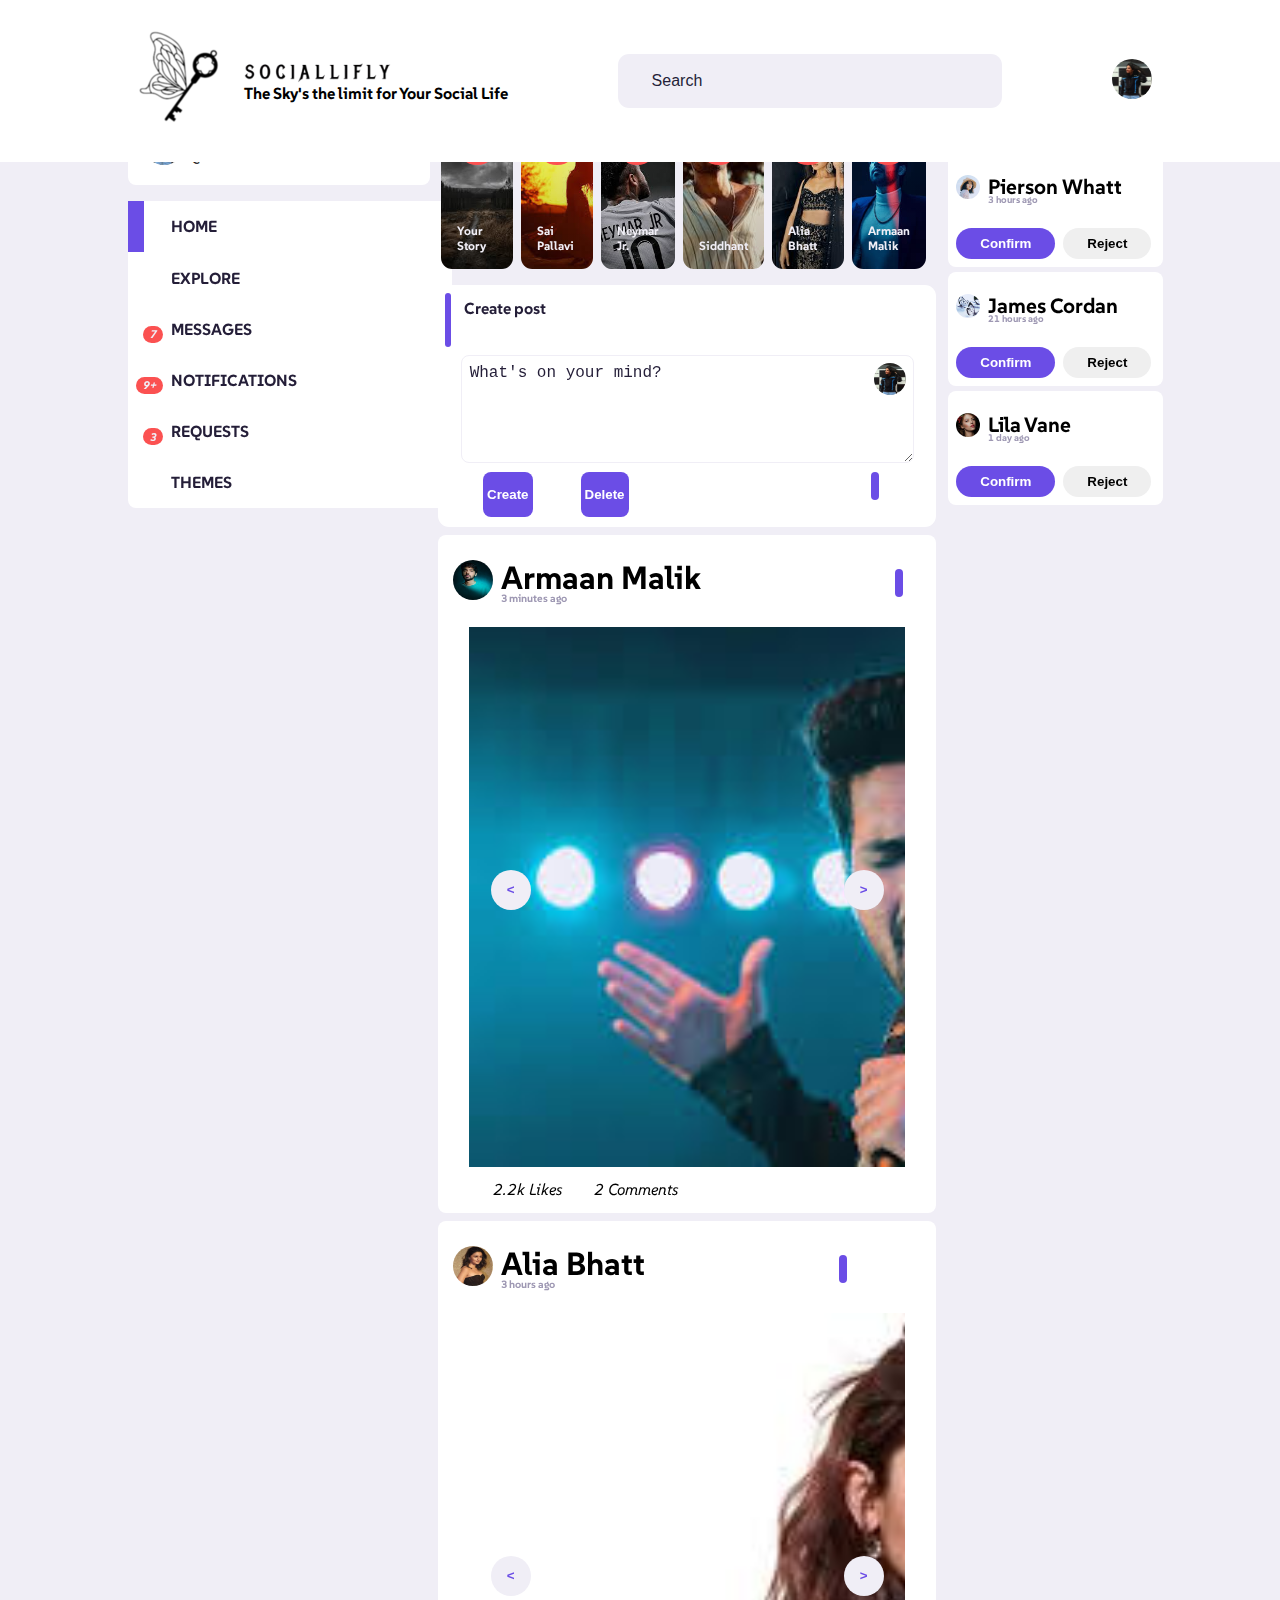
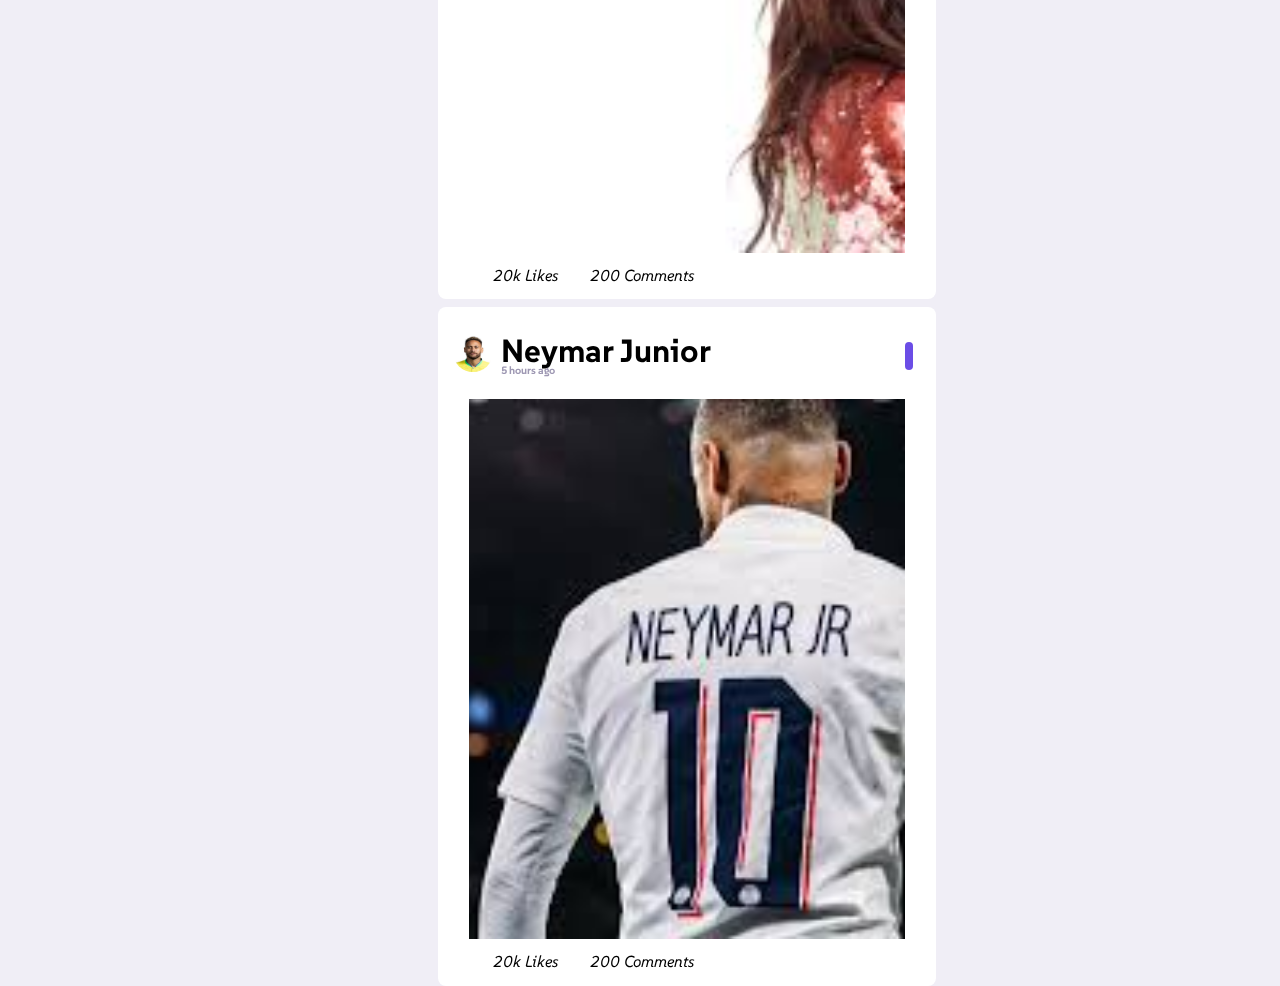
<file: index.html>
<!DOCTYPE html>
<html lang="en">

<head>
    <meta charset="UTF-8">
    <meta name="viewport" content="width=device-width, initial-scale=1.0">
    <title>Sociallifly</title>
    <link rel="shortcut icon" href="icon.png" type="image/x-icon">
    <link rel="preconnect" href="https://fonts.googleapis.com">
    <link rel="preconnect" href="https://fonts.gstatic.com" crossorigin>
    <link href="https://fonts.googleapis.com/css2?family=SUSE:wght@100..800&display=swap" rel="stylesheet">
    <link rel="stylesheet" href="https://unicons.iconscout.com/release/v4.0.8/css/line.css">
    <link rel="stylesheet" href="website.css">
</head>

<body>
    <nav>
        <div class="container">
            <!-----------------------LOGO--------------------------->
            <div class="logo">
                <div class="logo-img">
                    <img src="logo-image.png" />
                </div>
                <div class="heading">
                    <img src="logo-name.png" />
                    <h4> The Sky's the limit for Your Social Life </h4>
                </div>
            </div>
            <!-----------------END OF LOGO-------------------------->

            <!------------------SEARCH BAR------------------------->

            <div class="search-bar">
                <i class="uil uil-search"></i>
                <input type="search" placeholder="Search" id="srch">
            </div>
            <!-------------END OF SEARCH BAR----------------------->

            <div class="profile">
                <img src="my-pic.jpg">
            </div>
        </div>
    </nav>

    <main>
        <div class="container">
            <!--------------------LEFT SIDE------------------>

            <div class="left">

                <!---------------ACCOUNT NAME------------------>
                <div class="profile-name">
                    <div class="profile">
                        <img src="my-pic.jpg">
                    </div>
                    <div class="name">
                        <h3>V Sharanya</h3>
                        <h6>@sharv</h6>
                    </div>
                </div>

                <!-----------------SIDE BAR---------------------->
                <div class="side-bar">
                    <a class="items active" href="">
                        <i class="uil uil-estate"></i>
                        <h3>HOME</h3>
                    </a>
                    <a class="items" href="#">
                        <i class="uil uil-compass"></i>
                        <h3>EXPLORE</h3>
                    </a>
                    <a class="items" id="messages" href="#">
                        <i class="uil uil-envelope"><small id="message-count" class="notification-count">7</small></i>
                        <h3>MESSAGES</h3>
                    </a>
                    <a class="items" id="notification" href="#">
                        <i class="uil uil-bell"><small id="notification-count" class="notification-count">9+</small></i>
                        <h3>NOTIFICATIONS</h3>
                    </a>
                    <a class="items" id="request" href="#">
                        <i class="uil uil-user-check"><small id="request-count" class="notification-count">3</small></i>
                        <h3>REQUESTS</h3>
                    </a>
                    <a class="items" id="theme" href="#">
                        <i class="uil uil-palette"></i>
                        <h3>THEMES</h3>
                    </a>
                </div>
                <!----------------END OF SIDE BAR------------------->
            </div>
            <!-------------------END OF LEFT SIDE--------------------->



            <!--------------------MIDDLE--------------------------->
            <div class="middle">

                <!--------------------STORIES------------------------->
                <div class="stories">
                    <div id="triggerImage" class="elements">
                        <div class="profile">
                            <img class="my-story" src="my-pic.jpg" alt="Your Story">
                        </div>
                        <h4>Your Story</h4>
                    </div>

                    <div class="popup" id="popupYourStory">
                        <div class="top-bar">
                            <p class="image-name">My Story</p>
                            <span class="close-btn"></span>
                        </div>
                        <img src="my bg.jpeg" class="large-image" alt="">
                    </div>

                    <div id="triggerImage1" class="elements">
                        <div class="profile">
                            <img src="sai pallavi.jpeg">
                        </div>
                        <h4>Sai Pallavi</h4>
                    </div>

                    <div class="popup" id="popupSaiPallavi">
                        <div class="top-bar">
                            <p class="image-name">Sai Pallavi Story</p>
                            <span class="close-btn"></span>
                        </div>
                        <img src="sai pallavi bg.jpeg" class="large-image" alt="">
                    </div>

                    <div id="triggerImage2" class="elements">
                        <div class="profile">
                            <img src="neymar junior.jpeg">
                        </div>
                        <h4>Neymar Jr.</h4>
                    </div>

                    <div class="popup" id="popupNeymar">
                        <div class="top-bar">
                            <p class="image-name">Neymar Jr. Story</p>
                            <span class="close-btn"></span>
                        </div>
                        <img src="neymar background.jpeg" class="large-image" alt="">
                    </div>

                    <div id="triggerImage3" class="elements">
                        <div class="profile">
                            <img src="siddhant chaturvedi.jpeg">
                        </div>
                        <h4>Siddhant</h4>
                    </div>

                    <div class="popup" id="popupSiddhant">
                        <div class="top-bar">
                            <p class="image-name">Siddhant Story</p>
                            <span class="close-btn"></span>
                        </div>
                        <img src="siddhnat bg.jpeg" class="large-image" alt="">
                    </div>

                    <div id="triggerImage4" class="elements">
                        <div class="profile">
                            <img src="alia bhatt.jpg">
                        </div>
                        <h4>Alia Bhatt</h4>
                    </div>

                    <div class="popup" id="popupAlia">
                        <div class="top-bar">
                            <p class="image-name">Alia Bhatt Story</p>
                            <span class="close-btn"></span>
                        </div>
                        <img src="alia bg.jpeg" class="large-image" alt="">
                    </div>

                    <div id="triggerImage5" class="elements">
                        <div class="profile">
                            <img src="armaan malik.webp">
                        </div>
                        <h4>Armaan Malik</h4>
                    </div>

                    <div class="popup" id="popupArmaan">
                        <div class="top-bar">
                            <p class="image-name">Armaan Malik Story</p>
                            <span class="close-btn"></span>
                        </div>
                        <img src="armaan bg.jpeg" class="large-image" alt="">
                    </div>
                </div>
                <!--------------------END OF STORIES---------------------->

                <!-------------------CREATE POST-------------------->
                <div class="create-post">
                    <div class="create">
                        <i class="uil uil-edit-alt"></i>
                        <h3>Create post</h3>
                    </div>
                    <div class="text">
                        <textarea id="my-textArea" placeholder="What's on your mind?"></textarea>
                        <div class="profile">
                            <img src="my-pic.jpg">
                        </div>
                    </div>
                    <div class="buttons">
                        <button class="append" data-action="append">Create</button>
                        <button class="replace" data-action="replace">Delete</button>
                        <div class="dropdown-btn">
                            <i id="info" class="uil uil-ellipsis-h"></i>
                            <div class="dropdown">
                                <ul>
                                    <li>Save post</li>
                                    <li>Hide post</li>
                                </ul>
                            </div>
                        </div>
                    </div>
                </div>

                <!----------------END OF CREATE POST------------------------>

                <!---------------------------POST 1----------------------------->
                <div id="post1">
                    <div class="profile">
                        <img src="my-pic.jpg">
                    </div>
                </div>
                <!-------------------------END OF POST 1------------------------->

                <!----------------------------POSTS----------------------------->
                <div class="posts">
                    <!-----------------------UP-BAR-------------------------->
                    <div class="up-bar">
                        <div class="profile">
                            <img src="armaan malik.webp">
                        </div>

                        <div class="post-name">
                            <h1>Armaan Malik</h1>
                            <h6>3 minutes ago </h6>
                        </div>
                        <div class="dropdown-btn">
                            <i id="info" class="uil uil-ellipsis-h"></i>
                            <div class="dropdown">
                                <ul>
                                    <li>Save post</li>
                                    <li>Hide post</li>
                                </ul>
                            </div>
                        </div>
                    </div>
                    <!---------------------END OF UP-BAR----------------------->

                    <!-----------------------SLIDER-------------------------->
                    <div class="slider">
                        <div class="list">
                            <div class="item">
                                <img src="armaan1.jpeg">
                            </div>

                            <div class="item">
                                <img src="armaan2.jpeg">
                            </div>
                        </div>

                        <div class="slider-buttons">
                            <button id="prev" aria-label="Previous slide">
                                < </button>
                                    <button id="next" aria-label="Next slide">></button>
                        </div>
                    </div>
                    <!-----------------------END OF SLIDER------------------------->

                    <!-----------------------DOWN-BAR-------------------------->
                    <div class="down-bar">
                        <i class="uil uil-heart"><span>2.2k Likes</span></i>
                        <div class="comments">
                            <i class="comment-button uil uil-comment"><span>2 Comments</span></i>
                            <div class="comment-dropdown">
                                <ul>
                                    <li>
                                        <div class="profile">
                                            <img src="profile-1.jpg">
                                        </div>
                                        <h5>Nice pic yaar..</h5>
                                    </li>
                                    <li>
                                        <div class="profile">
                                            <img src="profile-8.jpg">
                                        </div>
                                        <h5>Woww...</h5>
                                    </li>
                                </ul>
                            </div>
                        </div>
                        <div class="share">
                            <i id="share" class="uil uil-share-alt"></i>
                            <div class="share-dropdown">
                                <ul>
                                    <li><i class="uil uil-facebook-f"></i> </li>
                                    <li><i class="uil uil-twitter-alt"></i> </li>
                                    <li><i class="uil uil-linkedin-alt"></i> </li>
                                    <li><i class="uil uil-whatsapp"></i></li>
                                </ul>
                            </div>
                        </div>
                    </div>
                </div>


                <div class="posts">
                    <!-----------------------UP-BAR-------------------------->
                    <div class="up-bar">
                        <div class="profile">
                            <img src="alia bhatt.jpg">
                        </div>

                        <div class="post-name alia">
                            <h1>Alia Bhatt</h1>
                            <h6>3 hours ago </h6>
                        </div>
                        <div class="dropdown-btn">
                            <i id="info" class="uil uil-ellipsis-h"></i>
                            <div class="dropdown">
                                <ul>
                                    <li>Save post</li>
                                    <li>Hide post</li>
                                </ul>
                            </div>
                        </div>
                    </div>
                    <!---------------------END OF UP-BAR----------------------->

                    <!-----------------------SLIDER-------------------------->
                    <div class="slider-alia">
                        <div class="list-alia">
                            <div class="item-alia">
                                <img src="alia1.jpeg">
                            </div>

                            <div class="item-alia">
                                <img src="alia2.jpeg">
                            </div>
                            <div class="item-alia">
                                <img src="alia3.jpeg">
                            </div>
                        </div>

                        <div class="slider-buttons-alia">
                            <button id="prev-alia" aria-label="Previous slide">
                                < </button>
                                    <button id="next-alia" aria-label="Next slide">></button>
                        </div>
                    </div>
                    <!-----------------------END OF SLIDER------------------------->

                    <!-----------------------DOWN-BAR-------------------------->
                    <div class="down-bar">
                        <i class="uil uil-heart"><span>20k Likes</span></i>
                        <div class="comments">
                            <i class="comment-button uil uil-comment"><span>200 Comments</span></i>
                            <div class="comment-dropdown alia">
                                <ul>
                                    <li>
                                        <div class="profile">
                                            <img src="profile-1.jpg">
                                        </div>
                                        <h5>Nice pic yaar..</h5>
                                    </li>
                                    <li>
                                        <div class="profile">
                                            <img src="profile-8.jpg">
                                        </div>
                                        <h5>Woww...</h5>
                                    </li>
                                    <li>
                                        <div class="profile">
                                            <img src="profile-6.jpg">
                                        </div>
                                        <h5>Looking cute </h5>
                                    </li>
                                    <li>
                                        <div class="profile">
                                            <img src="profile-2.jpg">
                                        </div>
                                        <h5>Cuttiieee..</h5>
                                    </li>
                                    <li>
                                        <h5> 196+ comments</h5>
                                    </li>
                                </ul>
                            </div>
                        </div>
                        <div class="share">
                            <i id="share" class="uil uil-share-alt"></i>
                            <div class="share-dropdown">
                                <ul>
                                    <li><i class="uil uil-facebook-f"></i> </li>
                                    <li><i class="uil uil-twitter-alt"></i> </li>
                                    <li><i class="uil uil-linkedin-alt"></i> </li>
                                    <li><i class="uil uil-whatsapp"></i></li>
                                </ul>
                            </div>
                        </div>
                    </div>
                </div>


                <div class="posts">
                    <!-----------------------UP-BAR-------------------------->
                    <div class="up-bar">
                        <div class="profile">
                            <img src="neymar junior.jpeg">
                        </div>

                        <div class="post-name">
                            <h1>Neymar Junior</h1>
                            <h6>5 hours ago </h6>
                        </div>
                        <div class="dropdown-btn">
                            <i id="info" class="uil uil-ellipsis-h"></i>
                            <div class="dropdown">
                                <ul>
                                    <li>Save post</li>
                                    <li>Hide post</li>
                                </ul>
                            </div>
                        </div>
                    </div>
                    <!---------------------END OF UP-BAR----------------------->

                    <!-----------------------IMAGE-------------------------->
                    <div class="slider">
                        <img id="neymar" src="neymar3.jpeg">
                    </div>
                    <!-----------------------END OF IMAGE------------------------->

                    <!-----------------------DOWN-BAR-------------------------->
                    <div class="down-bar">
                        <i class="uil uil-heart"><span>20k Likes</span></i>
                        <div class="comments">
                            <i class="comment-button uil uil-comment"><span>200 Comments</span></i>
                            <div class="comment-dropdown alia">
                                <ul>
                                    <li>
                                        <div class="profile">
                                            <img src="profile-1.jpg">
                                        </div>
                                        <h5>Nice pic yaar..</h5>
                                    </li>
                                    <li>
                                        <div class="profile">
                                            <img src="profile-8.jpg">
                                        </div>
                                        <h5>Woww...</h5>
                                    </li>
                                    <li>
                                        <div class="profile">
                                            <img src="profile-6.jpg">
                                        </div>
                                        <h5>Looking cute </h5>
                                    </li>
                                    <li>
                                        <div class="profile">
                                            <img src="profile-2.jpg">
                                        </div>
                                        <h5>Cuttiieee..</h5>
                                        <h5> 196+ comments</h5>

                                    </li>
                                </ul>
                            </div>
                        </div>
                        <div class="share">
                            <i id="share" class="uil uil-share-alt"></i>
                            <div class="share-dropdown">
                                <ul>
                                    <li><i class="uil uil-facebook-f"></i> </li>
                                    <li><i class="uil uil-twitter-alt"></i> </li>
                                    <li><i class="uil uil-linkedin-alt"></i> </li>
                                    <li><i class="uil uil-whatsapp"></i></li>
                                </ul>
                            </div>
                        </div>
                    </div>
                </div>
                <!---------------------------End of Middle----------------------------->
            </div>

            <!---------------------------------RIGHT------------------------------------>
            <div class="right">
                <div class="requests">
                    <div class="flex">
                        <h3>Friend Requests</h3>
                        <a href="#">See all</a>
                    </div>
                    <div class="all-requests">
                        <div class="request">
                            <div class="up-bar">
                                <div class="profile">
                                    <img src="profile-1.jpg">
                                </div>
                                <div class="post-name">
                                    <h1>Pierson Whatt</h1>
                                    <h6>3 hours ago </h6>
                                </div>
                            </div>
                            <div class="request-button">
                                <button class="confirm">Confirm</button>
                                <button class="reject">Reject</button>
                            </div>
                        </div>
                        <div class="request">
                            <div class="up-bar">
                                <div class="profile">
                                    <img src="profile-2.jpg">
                                </div>
                                <div class="post-name">
                                    <h1>James Cordan</h1>
                                    <h6>21 hours ago </h6>
                                </div>
                            </div>
                            <div class="request-button">
                                <button class="confirm">Confirm</button>
                                <button class="reject">Reject</button>
                            </div>
                        </div>
                        <div class="request">
                            <div class="up-bar">
                                <div class="profile">
                                    <img src="profile-6.jpg">
                                </div>
                                <div class="post-name">
                                    <h1>Lila Vane</h1>
                                    <h6>1 day ago </h6>
                                </div>
                            </div>
                            <div class="request-button">
                                <button class="confirm">Confirm</button>
                                <button class="reject">Reject</button>
                            </div>
                        </div>
                    </div>
                </div>

            </div>
        </div>
    </main>
    <div class="customize-theme">
        <div class="card">
            <h2>Customize your view</h2>
            <p class="text-muted">Manage your font size,color, and background.</p>

            <div class="font-size">
                <h4>Font Size</h4>
                <div>
                    <h6>Aa</h6>
                    <div class="choose-size">
                        <span class="font-size-1"></span>
                        <span class="font-size-2"></span>
                        <span class="font-size-3 active"></span>
                        <span class="font-size-4"></span>
                        <span class="font-size-5"></span>
                    </div>
                    <h3>Aa</h3>
                </div>
            </div>
            <div class="color">
                <h4>Color</h4>
                <div class="choose-color">
                    <span class="color-1 active"></span>
                    <span class="color-2"></span>
                    <span class="color-3"></span>
                    <span class="color-4"></span>
                    <span class="color-5"></span>
                </div>
            </div>

            <div class="background">
                <h4>Background</h4>
                <div class="choose-bg">
                    <div class="bg-1 active">
                        <span></span>
                        <h5 for="bg-1">Light</h5>
                    </div>
                    <div class="bg-2">
                        <span></span>
                        <h5 for="bg-2">Dim</h5>
                    </div>
                    <div class="bg-3">
                        <span></span>
                        <h5 for="bg-3">Lights-Out</h5>
                    </div>
                </div>
            </div>
        </div>
    </div>
    <div class="notifications">
        <div class="card">
            <h2>Notifications</h2>
            <div class="notify">
                <div class="profile">
                    <img src="profile-2.jpg" />
                </div>
                <div class="notification-body">
                    <b>Keke Benjamin </b>accepted your friend request <br /><small class="text-muted">2 DAYS
                        AGO</small>
                </div>
            </div>

            <div class="notify">
                <div class="profile">
                    <img src="profile-1.jpg" />
                </div>
                <div class="notification-body">
                    <b>Johanna Doe </b>commented on a post you are tagged in<br /> <small class="text-muted">1HOUR
                        AGO</small>
                </div>
            </div>

            <div class="notify">
                <div class="profile">
                    <img src="profile-6.jpg" />
                </div>
                <div class="notification-body">
                    <b>Jane Clerk </b>commented on a post you are tagged in <br /><small class="text-muted">1HOUR
                        AGO</small>
                </div>
            </div>

            <div class="notify">
                <div class="profile">
                    <img src="profile-8.jpg" />
                </div>
                <div class="notification-body">
                    <b>Georgina Washington </b>commented on a post you are tagged in <br /><small
                        class="text-muted">1HOUR
                        AGO</small>
                </div>
            </div>

            <div class="notify">
                <div class="profile">
                    <img src="alia bhatt.jpg" />
                </div>
                <div class="notification-body">
                    <b>Tiara Williams </b>commented on a post you are tagged in <br /><small class="text-muted">1HOUR
                        AGO</small>
                </div>
            </div>

            <div class="notify">
                <div class="profile">
                    <img src="armaan malik.webp" />
                </div>
                <div class="notification-body">
                    <b>Harry Styles </b>commented on a post you are tagged in <br /><small class="text-muted">1HOUR
                        AGO</small>
                </div>
            </div>

        </div>
    </div>

    <div class="messages">
        <div class="card">
            <h2>Messages</h2>
            <div class="sides">
                <div class="side1">
                    <div class="chats">
                        <h3>Top Chats</h3>
                        <div class="up-bar pierson">
                            <div class="profile">
                                <img src="profile-1.jpg">
                            </div>
                            <div class="post-name">
                                <h3>Pierson</h3>
                                <h6>Just woke up bruh!! </h6>
                            </div>
                        </div>

                        <div class="up-bar alia">
                            <div class="profile">
                                <img src="alia bhatt.jpg">
                            </div>
                            <div class="post-name">
                                <h3>Alia Bhatt</h3>
                                <h6>Nice movie gurll.. </h6>
                            </div>
                        </div>

                        <div class="up-bar lily">
                            <div class="profile">
                                <img src="profile-6.jpg">
                            </div>
                            <div class="post-name">
                                <h3>Lily Vane</h3>
                                <h6>Done </h6>
                            </div>
                        </div>

                        <div class="up-bar tane">
                            <div class="profile">
                                <img src="profile-8.jpg">
                            </div>
                            <div class="post-name">
                                <h3>Tane Williams</h3>
                                <h6>Yeah </h6>
                            </div>
                        </div>

                        <div class="up-bar neymar">
                            <div class="profile">
                                <img src="neymar junior.jpeg">
                            </div>
                            <div class="post-name">
                                <h3>Neymar Jr.</h3>
                                <h6>Lorem, ipsum dolor... </h6>
                            </div>
                        </div>

                        <div class="up-bar sai">
                            <div class="profile">
                                <img src="sai pallavi.jpeg">
                            </div>
                            <div class="post-name">
                                <h3>Sai Pallavi</h3>
                                <h6>Happy Birthday!! </h6>
                            </div>
                        </div>

                        <div class="up-bar armaan">
                            <div class="profile">
                                <img src="armaan malik.webp">
                            </div>
                            <div class="post-name">
                                <h3>Armaan Malik</h3>
                                <h6>Kk. </h6>
                            </div>
                        </div>

                        <div class="up-bar siddhant">
                            <div class="profile">
                                <img src="siddhant chaturvedi.jpeg">
                            </div>
                            <div class="post-name">
                                <h3>Siddhant</h3>
                                <h6>Nice pics bro.. </h6>
                            </div>
                        </div>
                    </div>
                </div>
                <div class="side2 alia">
                    <div class="up-bar">
                        <div class="profile">
                            <img src="alia bhatt.jpg">
                            <h3>Alia Bhatt</h3>
                        </div>
                        <div class="buttons">
                            <i class="uil uil-video"></i>
                            <i class="uil uil-phone-volume"></i>
                            <i class="uil uil-info-circle"></i>
                        </div>
                    </div>
                    <div class="chat">
                        <h5>Nice movie gurll. How have you been? It;s been a long time since we met. Come'on !! Let's meet.</h5>
                        <h5>Ohh! Thank you. I'm glad to hear that you liked the movie. Yeah!! Let's meet.Is Tommorow 5pm okay for you? </h5>
                        <input type="text">
                        <i class="uil uil-message"></i>
                    </div>
                </div>

                <div class="side2 pierson">
                    <div class="up-bar">
                        <div class="profile">
                            <img src="profile-1.jpg">
                            <h3>Pierson </h3>
                        </div>
                        <div class="buttons">
                            <i class="uil uil-video"></i>
                            <i class="uil uil-phone-volume"></i>
                            <i class="uil uil-info-circle"></i>
                        </div>
                    </div>
                    <div class="chat">
                        <h5>Just woke up bruh..Gotta go yo yhe classes. I'm late as always..Don't worrry I'll be there soon..</h5>
                        <h5>Come fast yaar.. We are waiting for you. We are late for the presentation.. Come Fast!!!! </h5>
                        <input type="text">
                        <i class="uil uil-message"></i>
                    </div>
                </div>

                <div class="side2 lily">
                    <div class="up-bar">
                        <div class="profile">
                            <img src="profile-6.jpg">
                            <h3>Lily Vane </h3>
                        </div>
                        <div class="buttons">
                            <i class="uil uil-video"></i>
                            <i class="uil uil-phone-volume"></i>
                            <i class="uil uil-info-circle"></i>
                        </div>
                    </div>
                    <div class="chat">
                        <h5>Just woke up bruh..Gotta go yo yhe classes. I'm late as always..Don't worrry I'll be there soon..</h5>
                        <h5>Come fast yaar.. We are waiting for you. We are late for the presentation.. Come Fast!!!! </h5>
                        <input type="text">
                        <i class="uil uil-message"></i>
                    </div>
                </div>

                <div class="side2 tane">
                    <div class="up-bar">
                        <div class="profile">
                            <img src="profile-8.jpg">
                            <h3>Tane W. </h3>
                        </div>
                        <div class="buttons">
                            <i class="uil uil-video"></i>
                            <i class="uil uil-phone-volume"></i>
                            <i class="uil uil-info-circle"></i>
                        </div>
                    </div>
                    <div class="chat">
                        <h5>Just woke up bruh..Gotta go yo yhe classes. I'm late as always..Don't worrry I'll be there soon..</h5>
                        <h5>Come fast yaar.. We are waiting for you. We are late for the presentation.. Come Fast!!!! </h5>
                        <input type="text">
                        <i class="uil uil-message"></i>
                    </div>
                </div>

                <div class="side2 neymar">
                    <div class="up-bar">
                        <div class="profile">
                            <img src="neymar junior.jpeg">
                            <h3>Neymar Jr. </h3>
                        </div>
                        <div class="buttons">
                            <i class="uil uil-video"></i>
                            <i class="uil uil-phone-volume"></i>
                            <i class="uil uil-info-circle"></i>
                        </div>
                    </div>
                    <div class="chat">
                        <h5>Just woke up bruh..Gotta go yo yhe classes. I'm late as always..Don't worrry I'll be there soon..</h5>
                        <h5>Come fast yaar.. We are waiting for you. We are late for the presentation.. Come Fast!!!! </h5>
                        <input type="text">
                        <i class="uil uil-message"></i>
                    </div>
                </div>

                <div class="side2 sai">
                    <div class="up-bar">
                        <div class="profile">
                            <img src="sai pallavi.jpeg">
                            <h3>Sai Pallavi </h3>
                        </div>
                        <div class="buttons">
                            <i class="uil uil-video"></i>
                            <i class="uil uil-phone-volume"></i>
                            <i class="uil uil-info-circle"></i>
                        </div>
                    </div>
                    <div class="chat">
                        <h5>Just woke up bruh..Gotta go yo yhe classes. I'm late as always..Don't worrry I'll be there soon..</h5>
                        <h5>Come fast yaar.. We are waiting for you. We are late for the presentation.. Come Fast!!!! </h5>
                        <input type="text">
                        <i class="uil uil-message"></i>
                    </div>
                </div>

                <div class="side2 armaan">
                    <div class="up-bar">
                        <div class="profile">
                            <img src="armaan malik.webp">
                            <h3>Armaan </h3>
                        </div>
                        <div class="buttons">
                            <i class="uil uil-video"></i>
                            <i class="uil uil-phone-volume"></i>
                            <i class="uil uil-info-circle"></i>
                        </div>
                    </div>
                    <div class="chat">
                        <h5>Just woke up bruh..Gotta go yo yhe classes. I'm late as always..Don't worrry I'll be there soon..</h5>
                        <h5>Come fast yaar.. We are waiting for you. We are late for the presentation.. Come Fast!!!! </h5>
                        <input type="text">
                        <i class="uil uil-message"></i>
                    </div>
                </div>

                <div class="side2 siddhant">
                    <div class="up-bar">
                        <div class="profile">
                            <img src="siddhant chaturvedi.jpeg">
                            <h3>Siddhant </h3>
                        </div>
                        <div class="buttons">
                            <i class="uil uil-video"></i>
                            <i class="uil uil-phone-volume"></i>
                            <i class="uil uil-info-circle"></i>
                        </div>
                    </div>
                    <div class="chat">
                        <h5>Just woke up bruh..Gotta go to the classes. I'm late as always..Don't worrry I'll be there soon..</h5>
                        <h5>Come fast yaar.. We are waiting for you. We are late for the presentation.. Come Fast!!!! </h5>
                        <input type="text">
                        <i class="uil uil-message"></i>
                    </div>
                </div>
            </div>
        </div>
    </div>




    <script src="website.js"></script>
</body>

</html>
</file>
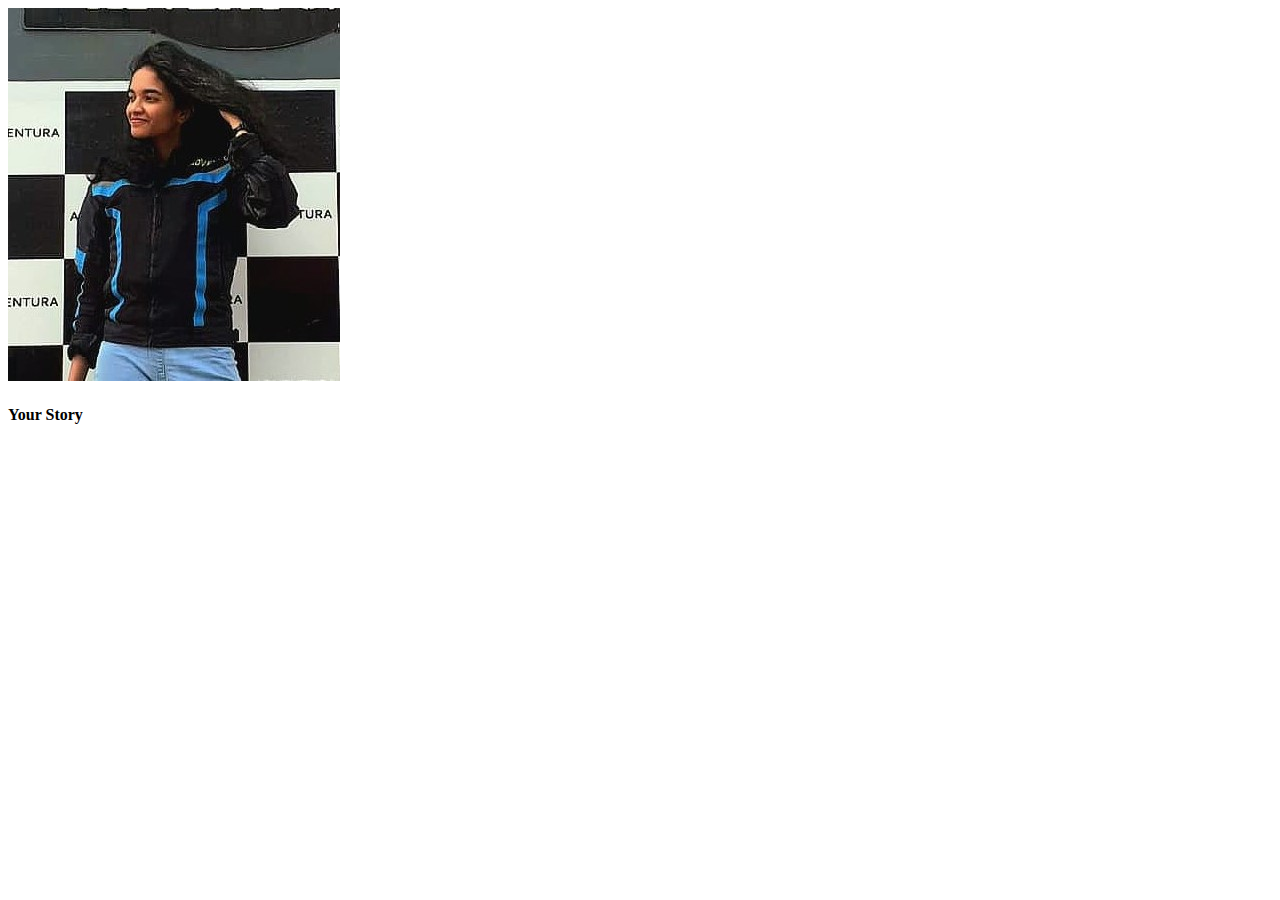
<file: popup.html>
<!DOCTYPE html>
<html lang="en">
<head>
    <meta charset="UTF-8">
    <meta name="viewport" content="width=device-width, initial-scale=1.0">
    <title>Story Popup</title>
    <style>
        .popup {
            position: fixed;
            top: 50%;
            left: 50%;
            transform: translate(-50%, -50%) scale(0);
            width: 80%;
            max-width: 1600px;
            height: 90vh;
            max-height: 800px;
            border-radius: 20px;
            background: rgba(0, 0, 0, 0.75);
            display: flex;
            justify-content: center;
            align-items: center;
            z-index: 5;
            overflow: hidden;
            transition: 1s;
            opacity: 0;
        }
        .popup.active {
            transform: translate(-50%, -50%) scale(1);
            opacity: 1;
        }
        .close-btn {
            position: absolute;
            top: 15px;
            right: 20px;
            width: 20px;
            height: 20px;
            border-radius: 50%;
            background: #f00;
            cursor: pointer;
        }
    </style>
</head>
<body>

<div class="stories">
    <div class="elements">
        <div class="profile">
            <img id="triggerImage" class="my-story" src="my-pic.jpg" alt="Your Story">
        </div>
        <h4>Your Story</h4>
    </div>

    <div class="popup">
        <div class="top-bar">
            <p class="image-name">My Story</p>
            <span class="close-btn"></span>
        </div>
        <img src="my bg.jpeg" class="large-image" alt="">
    </div>
</div>

<script>
  const popup = document.querySelector('.popup');
  const closeBtn = document.querySelector('.close-btn');
  const triggerImage = document.getElementById('triggerImage'); 

  console.log(popup, closeBtn, triggerImage); // Log to check if elements are selected

  triggerImage.addEventListener('click', () => {
      console.log("Image clicked"); // Log to see if the click event is triggered
      popup.classList.add('active');
  });

  closeBtn.addEventListener('click', () => {
      console.log("Close button clicked"); // Log to see if close button click works
      popup.classList.remove('active');
  });
</script>

</body>
</html>
</file>
<file: website.css>
* {
    padding: 0;
    margin: 0;
}

body {
    font-family: "SUSE", sans-serif;
    font-style: normal;
    background: var(--color-light);
    width: 100vw;
    height: 100vh;
    overflow-x: hidden;
}

:root {
    --primary-color-hue: 252;
    --dark-color-lightness: 17%;
    --light-color-lightness: 95%;
    --white-color-lightness: 100%;

    --color-dark: hsl(252, 30%, var(--dark-color-lightness));
    --color-white: hsl(252, 30%, var(--white-color-lightness));
    --color-light: hsl(252, 30%, var(--light-color-lightness));
    --color-gray: hsl(252, 15%, 65%);
    --color-primary: hsl(var(--primary-color-hue), 75%, 60%);
    --color-secondary: hsl(252, 100%, 90%);
    --color-success: hsl(120, 95%, 65%);
    --color-danger: hsl(0, 95%, 65%);
    --color-black: hsl(252, 30%, 10%);

    --sticky-top-left: 5.4rem;
    --sticky-top-right: -18rem;
}

nav {
    width: 100%;
    height: 18vh;
    display: flex;
    flex-direction: row;
    position: fixed;
    top: 0;
    z-index: 100;
    background: var(--color-white);
}

.container {
    width: 80%;
    margin: 0 auto;
    padding: 0 1rem;
}

nav .container {
    display: flex;
    align-items: center;
    justify-content: space-between;
}

nav .logo {
    display: flex;
}

.logo-img {
    height: auto;
    width: 100px;
    padding: 0.5rem;
}

.heading {
    display: flex;
    flex-direction: column;
    justify-content: center;
    padding-top: 0rem;
}

.heading img {
    width: 150px;
}

.search-bar {
    display: flex;
    align-items: center;
    background: var(--color-light);
    color: var(--color-dark);
    border-radius: 0.7rem;
    width: 30vw;
    height: 6vh;
    position: relative;
}

.search-bar i {
    position: absolute;
    font-size: 1.2rem;
    left: 1rem;
}

.search-bar input[type="search"] {
    background: transparent;
    font-size: 1rem;
    width: 100%;
    height: 100%;
    border-radius: 0.7rem;
    border: none;
    padding-left: 2.1rem;

}

.search-bar input::placeholder {
    color: var(--color-dark);
}

.profile {
    cursor: pointer;
}

.profile img {
    width: 2.5rem;
    height: 2.5rem;
    border-radius: 5rem;
}

main {
    position: relative;
    width: 100vw;
    top: 5.8rem;
    display: flex;
}

main .container {
    display: grid;
    grid-template-columns: 30vh auto 20vw;
    column-gap: 1rem;
    position: relative;
    padding-top: 1rem;
}

.left {
    height: max-content;
    position: sticky;
    top: 0;
}

.profile-name {
    background: var(--color-white);
    display: flex;
    border-radius: 0.5rem;
    padding: 1rem;
    align-items: center;
    column-gap: 0.5rem;
    width: 100%;
}

.side-bar {
    background: var(--color-white);
    color: var(--color-primary);
    position: relative;
    margin-top: 1rem;
    border-radius: 0.5rem;
    width: 120%;
}

.side-bar .items {
    height: 3.2rem;
    color: var(--color-dark);
    cursor: pointer;
    text-decoration: none;
    position: relative;
    display: flex;
    align-items: center;
    width: 100%;
    transition: all 300ms ease;
}

.side-bar .items:hover {
    background: var(--color-light);
}

.side-bar .items i {
    font-size: 1rem;
    margin-left: 1.5rem;
    position: relative;
    color: var(--color-primary);
}

.side-bar .items h3 {
    font-size: 1rem;
    margin-left: 1.2rem;
}

.side-bar .items.active::before {
    content: "";
    display: block;
    width: 1rem;
    height: 100%;
    position: absolute;
    overflow: hidden;
    background: var(--color-primary);
}

.sidebar .items.active {
    border-top-left-radius: var(--card-border-radius);
    overflow: hidden;
}

.side-bar .items i .notification-count {
    color: var(--color-light);
    font-weight: bold;
    background: var(--color-danger);
    font-size: 0.7rem;
    width: fit-content;
    border-radius: 0.8rem;
    padding: 0.1rem 0.4rem;
    position: absolute;
    top: -0.2rem;
    right: -0.7rem;
}

.middle {
    left: 5%;
    position: relative;
}

.middle .stories {
    display: flex;
    height: 10rem;
    justify-content: space-between;
    gap: 0.5rem;
    position: relative;
    left: 0.2rem;
}

.middle .stories .elements {
    border-radius: 0.7rem;
    color: var(--color-light);
    cursor: pointer;
    padding: 1rem;
    display: flex;
    flex-direction: column;
    justify-content: space-between;
    align-items: center;
    font-size: 0.75rem;
    width: 100%;
    position: relative;
}

.middle .stories .elements .profile {
    align-self: start;
}

.middle .stories .elements .profile img {
    border: 0.25rem solid var(--color-danger);
    width: 2rem;
    height: 2rem;
}

.middle .stories .elements:nth-child(1) {
    background: linear-gradient(transparent, rgba(0, 0, 0, 0.25)),
        url('my bg.jpeg') no-repeat center center/cover;
}

.middle .stories .elements:nth-child(3) {
    background: linear-gradient(transparent, rgba(0, 0, 0, 0.25)), url(sai\ pallavi\ bg.jpeg)no-repeat center center/cover;
}

.middle .stories .elements:nth-child(5) {
    background: linear-gradient(transparent, rgba(0, 0, 0, 0.25)), url(neymar\ background.jpeg)no-repeat center center/cover;
}

.middle .stories .elements:nth-child(7) {
    background: linear-gradient(transparent, rgba(0, 0, 0, 0.25)), url(siddhnat\ bg.jpeg)no-repeat center center/cover;
}

.middle .stories .elements:nth-child(9) {
    background: linear-gradient(transparent, rgba(0, 0, 0, 0.25)), url(alia\ bg.jpeg)no-repeat center center/cover;
}

.middle .stories .elements:nth-child(11) {
    background: linear-gradient(transparent, rgba(0, 0, 0, 0.25)), url(armaan\ bg.jpeg)no-repeat center center/cover;
}

.middle .create-post {
    border-radius: 0.7rem;
    position: relative;
    width: 100%;
    margin-top: 1rem;
    background: var(--color-white);
    display: flex;
    flex-direction: column;
    padding: 0.5rem 0.4rem;
}

.create-post .create {
    display: flex;
    height: 6vh;
    gap: 0.8rem;
    position: relative;
    text-align: center;
    color: var(--color-white);
}

.create-post .create i {
    font-size: 1.3rem;
    background: var(--color-primary);
    padding: 0.2rem;
    border-radius: 0.3rem;
}

.create-post .create h3 {
    color: var(--color-dark);
    font-size: 1rem;
    padding-top: 0.3rem;
}

.create-post .text {
    position: relative;
    width: calc(100% - 2rem);
    left: 1rem;
    display: flex;
    margin-top: 0.5rem;
}

.create-post .text .profile {
    padding: 0;
    position: absolute;
    right: 0.5rem;
    top: 0.5rem;
}

.create-post .text .profile img {
    width: 2rem;
    height: 2rem;
}

.create-post .text textarea {
    justify-self: start;
    width: 100%;
    height: 10vh;
    padding: 0.5rem 1rem;
    position: relative;
    background: transparent;
    color: var(--color-dark);
    border: 1px solid var(--color-light);
    border-radius: 0.5rem;
    overflow: hidden;
    padding-left: 0.5rem;
}

.create-post .text textarea::placeholder {
    color: var(--color-dark);
    font-size: 1rem;
    position: relative;
}

.create-post .buttons {
    display: flex;
    width: 100%;
    height: auto;
    gap: 3rem;
    left: 2rem;
    position: relative;
    margin-top: 0.5rem;
    color: var(--color-white);
    flex-wrap: wrap;
    padding: 0.1rem 0.4rem;
}

.create-post .buttons .append,
.create-post .buttons .replace {
    background: var(--color-primary);
    height: 5vh;
    border: none;
    border-radius: 0.5rem;
    padding: 0.25rem;
    cursor: pointer;
    font-weight: bold;
    color: var(--color-white);
    transition: var(--color-light) 0.3s;
}

.create-post .buttons .append:hover,
.create-post .buttons .replace:hover {
    background: var(--color-secondary);
}

.dropdown-btn {
    left: 40%;
    margin-top: 0.2rem;
    position: relative;
}

.dropdown-btn i {
    background: var(--color-primary);
    height: 5vh;
    padding: 0.25rem;
    border-radius: 0.5rem;
    cursor: pointer;
    margin-left: auto;
}

.dropdown {
    background: var(--color-light);
    height: 11vh;
    width: 10vw;
    border-radius: 0.5rem;
    position: absolute;
    box-shadow: 0 0 0.5rem var(--color-dark);
    z-index: 10;
    display: none;
    color: var(--color-dark);
}

.dropdown.active {
    display: block;
}

.dropdown ul {
    list-style: none;
    display: flex;
    flex-direction: column;
}

.dropdown ul li {
    height: 5vh;
    gap: 0.5rem;
    text-align: center;
    padding-top: 0.2rem;
}

.dropdown ul li:hover {
    background: var(--color-primary);
    border-radius: 0.5rem;
}

.middle #post1 {
    min-height: 6vh;
    margin-top: 0.5rem;
    background: var(--color-white);
    border-radius: 0.7rem;
    position: relative;
    color: var(--color-dark);
    display: none;
    overflow: hidden;
    word-wrap: break-word;
    padding: 0.5rem 0.4rem;
    width: 100%;
}

#post1 .profile {
    position: absolute;
    float: right;
    right: 0.5rem;
    top: 0.5rem;
}

#post1 .profile img {
    width: 2rem;
    height: 2rem;
}

.posts {
    background: var(--color-white);
    border-radius: 0.5rem;
    margin-top: 0.5rem;
    margin-left: auto;
    margin-right: auto;
    z-index: 99;
    width: 100%;
    padding: 0.1rem 0.4rem;
}

.up-bar {
    height: 10vh;
    width: 100%;
    display: flex;
    align-items: center;
}

.up-bar .profile {
    margin: 0.5rem;
}

.up-bar .dropdown-btn {
    color: var(--color-white);
}

.up-bar .post-name h6 {
    color: var(--color-gray);
    margin-top: -0.45rem;
}

.slider {
    width: 90%;
    height: 60vh;
    margin: auto;
    overflow: hidden;
    position: relative;
}

.list {
    position: absolute;
    top: 0;
    left: 0;
    height: 100%;
    display: flex;
    width: max-content;
}

.list img {
    width: 100%;
    height: 100%;
    object-fit: cover;
}

.slider-buttons {
    position: absolute;
    top: 45%;
    left: 5%;
    width: 90%;
    display: flex;
    justify-content: space-between;
    z-index: 99;
}

.slider-buttons button {
    width: 2.5rem;
    height: 2.5rem;
    border-radius: 50%;
    background-color: var(--color-light);
    color: var(--color-primary);
    border: none;
    font-weight: bold;
    cursor: pointer;
}

.down-bar {
    height: 5vh;
    width: 100%;
    display: flex;
    align-items: center;
    gap: 2rem;
    padding-left: 3rem;
    padding-top: 0rem;
    cursor: pointer;
}

.down-bar i span {
    font-size: 1rem;
    margin-top: 0.25rem;
}

.down-bar .share {
    margin-left: 30%;
}

.down-bar #share {
    cursor: pointer;
}

.down-bar .share .share-dropdown {

    position: absolute;
    background: var(--color-light);
    border-radius: 0.5rem;
    box-shadow: 0 0 0.5rem var(--color-dark);
    z-index: 10;
    display: none;
}

.down-bar .share .share-dropdown.active {
    display: block;
}

.down-bar .share .share-dropdown ul {
    list-style: none;
    display: flex;
    gap: 1.5rem;
    padding: 0.5rem;
}

.share-dropdown ul li:hover {
    background: var(--color-primary);
    border-radius: 0.5rem;
}

.down-bar .comments .profile {
    padding: 0.2rem;
    position: relative;
}

.down-bar .comments .profile img {
    width: 2rem;
    height: 2rem;
}

.down-bar .comment-dropdown {
    width: max-content;
    position: absolute;
    background: var(--color-light);
    border-radius: 0.5rem;
    box-shadow: 0 0 0.5rem var(--color-dark);
    z-index: 10;
    display: none;
}

.comment-dropdown.active {
    display: block;
}

.comment-dropdown ul {
    list-style: none;
    display: flex;
    flex-direction: column;
}

.down-bar .comments .comment-dropdown li {
    height: 2rem;
    display: flex;
    padding-right: 0.5rem;
}

.down-bar .comments .comment-dropdown.alia li:nth-child(5) {
    justify-content: center;
}

.down-bar .comments .comment-dropdown li .profile img {
    width: 1.5rem;
    height: 1.5rem;
}

.down-bar .comments .comment-dropdown li h5 {
    padding-top: 0.5rem;
}

.comment-dropdown ul li:hover {
    background: var(--color-primary);
    border-radius: 0.5rem;
}

.slider-alia {
    width: 90%;
    height: 60vh;
    margin: auto;
    overflow: hidden;
    position: relative;
}

.list-alia {
    position: absolute;
    top: 0;
    left: 0;
    height: 100%;
    display: flex;
    width: max-content;
}

.list-alia img {
    width: 100%;
    height: 100%;
    object-fit: cover;
}

.slider-buttons-alia {
    position: absolute;
    top: 45%;
    left: 5%;
    width: 90%;
    display: flex;
    justify-content: space-between;
    z-index: 99;
}

.slider-buttons-alia button {
    width: 2.5rem;
    height: 2.5rem;
    border-radius: 50%;
    background-color: var(--color-light);
    color: var(--color-primary);
    border: none;
    font-weight: bold;
    cursor: pointer;
}

#neymar {
    width: 100%;
    height: 100%;
    object-fit: cover;
}

.popup {
    position: fixed;
    top: 50%;
    left: 50%;
    transform: translate(-50%, -50%) scale(0);
    width: 80%;
    max-width: 1600px;
    height: 90vh;
    max-height: 800px;
    border-radius: 20px;
    background: rgba(0, 0, 0, 0.75);
    display: flex;
    justify-content: center;
    align-items: center;
    z-index: 1000;
    overflow: hidden;
    transition: 1s;
    opacity: 0;
}

.popup.active {
    transform: translate(-50%, -50%) scale(1);
    opacity: 1;
}

.popup.active .close-btn,
.popup.active .image-name,
.popup.active .index,
.popup.active .large-image,
.popup.active .arrow-btn {
    opacity: 1;
    transition: opacity .5s;
    transition-delay: 1s;
}

.top-bar {
    position: absolute;
    top: 0;
    left: 0;
    width: 100%;
    height: 50px;
    background: #000;
    color: #fff;
    text-align: center;
    line-height: 50px;
    font-weight: 300;
}

.image-name {
    opacity: 0;
}

.close-btn {
    opacity: 0;
    position: absolute;
    top: 15px;
    right: 20px;
    width: 20px;
    height: 20px;
    border-radius: 50%;
    background: #f00;
    cursor: pointer;
}

.large-image {
    margin-top: 5%;
    width: 80%;
    height: 80%;
    object-fit: contain;
    opacity: 0;
}

.right {
    width: 85%;
    left: 13%;
    position: relative;
}

.requests {
    border-radius: 0.5rem;
    height: max-content;
    position: fixed;
}

.flex {
    height: max-content;
    background: white;
    border-radius: 0.5rem;
    display: flex;
    gap: 1.5rem;
    padding: 0.5rem;
}

.flex a {
    text-decoration: none;
    padding-top: 0.35rem;
    font-size: 0.8rem;
}

.all-requests {
    height: max-content;
    position: relative;
    border-radius: 0.5rem;
    margin-top: 0.2rem;
}

.all-requests .request {
    background: white;
    border-radius: 0.5rem;
    margin-top: 0.3rem;
}

.all-requests .up-bar {
    width: 100%;
    height: 8vh;
    font-size: 0.8rem;
}

.all-requests .up-bar .profile img {
    width: 1.5rem;
    height: 1.5rem;
}

.all-requests .up-bar .post-name {
    margin-right: 0;
    font-size: 0.65rem;
    margin: 0rem;
    padding-top: 0.2rem;
}

.all-requests .up-bar .post-name h6 {
    font-size: 0.6rem;
    padding-top: 0.1rem;
}

.all-requests .request-button {
    width: 100%;
    display: flex;
    padding-bottom: 0.5rem;
}

.all-requests .request-button button {
    padding: 0.5rem 1.5rem;
    border-radius: 1rem;
    border: none;
    font-weight: bold;
    margin-top: 0.2rem;
    margin-left: 0.5rem;
}

.all-requests .request-button .confirm {
    background: var(--color-primary);
    color: var(--color-white);
}

.customize-theme {
    background: rgba(255, 255, 255, 0.5);
    width: 100vw;
    height: 100vh;
    position: fixed;
    top: 0;
    left: 0;
    z-index: 100;
    text-align: center;
    display: grid;
    place-items: center;
    font-size: 0.9rem;
    display: none;
}

.customize-theme .card {
    background: var(--color-white);
    padding: 3rem;
    border-radius: 0.5rem;
    width: 50%;
    box-shadow: 0 0 1rem var(--color-primary);
    font-size: 1.2rem;
}

.customize-theme .font-size {
    margin-top: 2rem;
}

.customize-theme .font-size>div {
    display: flex;
    justify-content: space-between;
    align-items: center;
    background: var(--color-light);
    padding: 0.5rem;
    border-radius: 0.5rem;
}

.customize-theme .choose-size {
    background: var(--color-secondary);
    height: 0.3rem;
    width: 100%;
    margin: 0 1rem;
    display: flex;
    justify-content: space-between;
    align-items: center;
}

.customize-theme .choose-size span {
    width: 1rem;
    height: 1rem;
    background: var(--color-secondary);
    border-radius: 50%;
    cursor: pointer;
}

.customize-theme .choose-size span.active {
    background: var(--color-primary);
}

.customize-theme .color {
    margin-top: 2rem;
}

.customize-theme .choose-color {
    background: var(--color-light);
    padding: 0.5rem;
    border-radius: 0.5rem;
    display: flex;
    align-self: center;
    justify-content: space-between;
    cursor: pointer;
}

.customize-theme .choose-color span {
    width: 2.2rem;
    height: 2.2rem;
    border-radius: 50%;
}

.customize-theme .choose-color span:nth-child(1) {
    background: hsl(252, 75%, 60%);
}

.customize-theme .choose-color span:nth-child(2) {
    background: hsl(52, 75%, 60%);
}

.customize-theme .choose-color span:nth-child(3) {
    background: hsl(352, 75%, 60%);
}

.customize-theme .choose-color span:nth-child(4) {
    background: hsl(152, 75%, 60%);
}

.customize-theme .choose-color span:nth-child(5) {
    background: hsl(202, 75%, 60%);
}

.customize-theme .choose-color span .active {
    border: 5px solid white;
}

.customize-theme .background {
    margin-top: 2rem;
}

.customize-theme .choose-bg {
    display: flex;
    align-items: center;
    justify-content: space-between;
    gap: 1.5rem;
}

.customize-theme .choose-bg>div {
    padding: 0.5rem;
    width: 100%;
    display: flex;
    align-items: center;
    font-size: 1rem;
    font-weight: bold;
    border-radius: 0.4rem;
    cursor: pointer;
}

.customize-theme .choose-bg>div.active {
    border: 2px solid var(--color-primary);
}

.customize-theme .choose-bg .bg-1 {
    background: white;
    color: black;
}

.customize-theme .choose-bg .bg-2 {
    background: hsl(252, 30%, 17%);
    color: white;
}

.customize-theme .choose-bg .bg-3 {
    background: hsl(252, 30%, 10%);
    color: white;
}

.customize-theme .choose-bg>div span {
    width: 2rem;
    height: 2rem;
    border: 2px solid var(--color-gray);
    border-radius: 50%;
    margin-right: 1rem;
}

.notifications {
    background: rgba(255, 255, 255, 0);
    width: 100vw;
    height: 100vh;
    position: fixed;
    top: 0;
    left: 0;
    z-index: 100;
    text-align: center;
    display: grid;
    place-items: center;
    font-size: 0.9rem;
    display: none;
}

.notifications .card {
    background: var(--color-white);
    padding: 1rem;
    border-radius: 0.5rem;
    width: 20%;
    transform: translateX(-70%);
    box-shadow: 0 0 1rem var(--color-primary);
    font-size: 1rem;
    height: 50%;
    overflow-y: scroll;
}

.notify {
    display: flex;
    margin-top: 1rem;
}

.notify .profile {
    margin-right: 0.3rem;
}

.notification-body {
    text-align: left;
}

.notification-body small {
    color: var(--color-gray);
    font-size: 0.75rem;
}

.messages {
    background: rgba(255, 255, 255, 0.5);
    width: 100vw;
    position: fixed;
    top: 6.5rem;
    left: 0;
    z-index: 100;
    text-align: center;
    display: grid;
    font-size: 0.9rem;
    display: none;
}

.messages .card {
    background: var(--color-white);
    padding: 1rem;
    border-radius: 0.5rem;
    width: 70%;
    height: 75vh;
    transform: translateX(35.5%);
    box-shadow: 0 0 1rem var(--color-primary);
    font-size: 1.2rem;
}

.sides {
    display: flex;
    gap: 0.5rem;
    height: 100%;
}

.side1 {
    width: 28%;
    height: 64vh;
    overflow-y: scroll;
    background: var(--color-light);
    border-radius: 0.5rem;
    padding: 1rem;
    cursor: pointer;
}

.side1::-webkit-scrollbar {
    width: 8px;
}

.side1::-webkit-scrollbar-thumb {
    background-color: var(--color-gray);
    border-radius: 0.5rem;
}

.side1 .post-name h6 {
    color: var(--color-dark);
    font-size: 0.9rem;
    text-align: left;
}

.side2 {
    float: right;
    width: 70%;
    height: 100%;
    display: none;
}

.side2.active {
    display: block;
}

.side2 .up-bar {
    display: flex;
    gap: 50%;
    background: var(--color-light);
    border-radius: 0.5rem;
}

.side2 .up-bar .profile {
    display: flex;
    text-align: center;
    gap: 1rem;
}

.side2 .up-bar .profile h3 {
    padding-top: 0.2rem;
}

.side2 .up-bar .buttons {
    display: flex;
    gap: 1rem;
}

.side2 .chat {
    border-radius: 0.5rem;
    height: 54vh;
    padding: 1rem;
    display: flex;
    flex-direction: column;
    margin-top: 0.2rem;
    background: var(--color-gray);
}

.side2 .chat h5:nth-child(1) {
    background: var(--color-light);
    border-radius: 0.5rem;
    border-top-left-radius: 2rem;
    border-bottom-left-radius: 0rem;
    width: 40%;
    float: left;
    padding: 0.5rem;
    margin-bottom: 1rem;
    top: 15vh;
    position: relative;
}

.side2 .chat h5:nth-child(2) {
    background: var(--color-secondary);
    border-radius: 0.5rem;
    border-top-right-radius: 2rem;
    border-bottom-right-radius: 0rem;
    width: 40%;
    padding: 0.5rem;
    margin-bottom: 1rem;
    float: right;
    left: 55%;
    top: 13vh;
    position: relative;
}

.side2 .chat input {
    position: relative;
    top: 12vh;
    border: none;
    border-radius: 0.5rem;
    background: var(--color-light);
    height: 5vh;
    padding: 0.2rem;
}

.side2 .chat i {
    position: absolute;
    justify-content: end;
    top: 90%;
    left: 93%;
}

@media screen and (max-width:1200px) {
    .container {
        width: 95%;
    }

    main .container {
        grid-template-columns: 4rem auto 30vw;
        gap: 1rem;
    }

    .left {
        width: 3.2rem;
        z-index: 5;
    }

    main .container .left .profile-name {
        display: none;
    }

    .side-bar h3 {
        display: none;
    }

    .customize-theme .card {
        width: 80vw;
    }

    .notifications .card {
        transform: translateX(-125%);
    }

    .messages .card {
        transform: translateX(10%);
        width: 80%;
        height: 90%;
    }

    .side1 {
        height: 54vh;
    }

    .side2 .chat {
        height: 40vh;
    }

    .side2 .chat h5:nth-child(1) {
        width: 50%;
        top: 6vh;
    }

    .side2 .chat h5:nth-child(2) {
        width: 50%;
        left: 45%;
        top: 5vh;
    }

    .side2 .chat input {
        top: 4vh;
        height: 3vh;
    }

    .side2 .chat i {
        top: 85%;
    }
}


@media screen and (max-width:992px) {
    nav .search-bar {
        display: none;
    }

    main .container {
        grid-template-columns: 0 auto 5rem;
        gap: 0;
    }

    main .container .left {
        grid-column: 0.5/4;
        position: fixed;
        top: 7rem;
    }

    main .container .middle {
        grid-column: 1/3;
        top: 3rem;
    }

    main .container .right {
        display: none;
    }

    .customize-theme .card {
        width: max-content;
    }

    .slider {
        width: 70%;
    }

    .list img {
        width: 60%;
    }

    .slider-alia {
        width: 70%;
    }

    .list-alia img {
        width: 60%;
    }

    .dropdown-btn {
        left: 20%;
    }

    .messagess {
        display: none;
    }
    .notifications .card{
        width: 40%;
        transform: translateX(-40%);
    }
}
</file>
